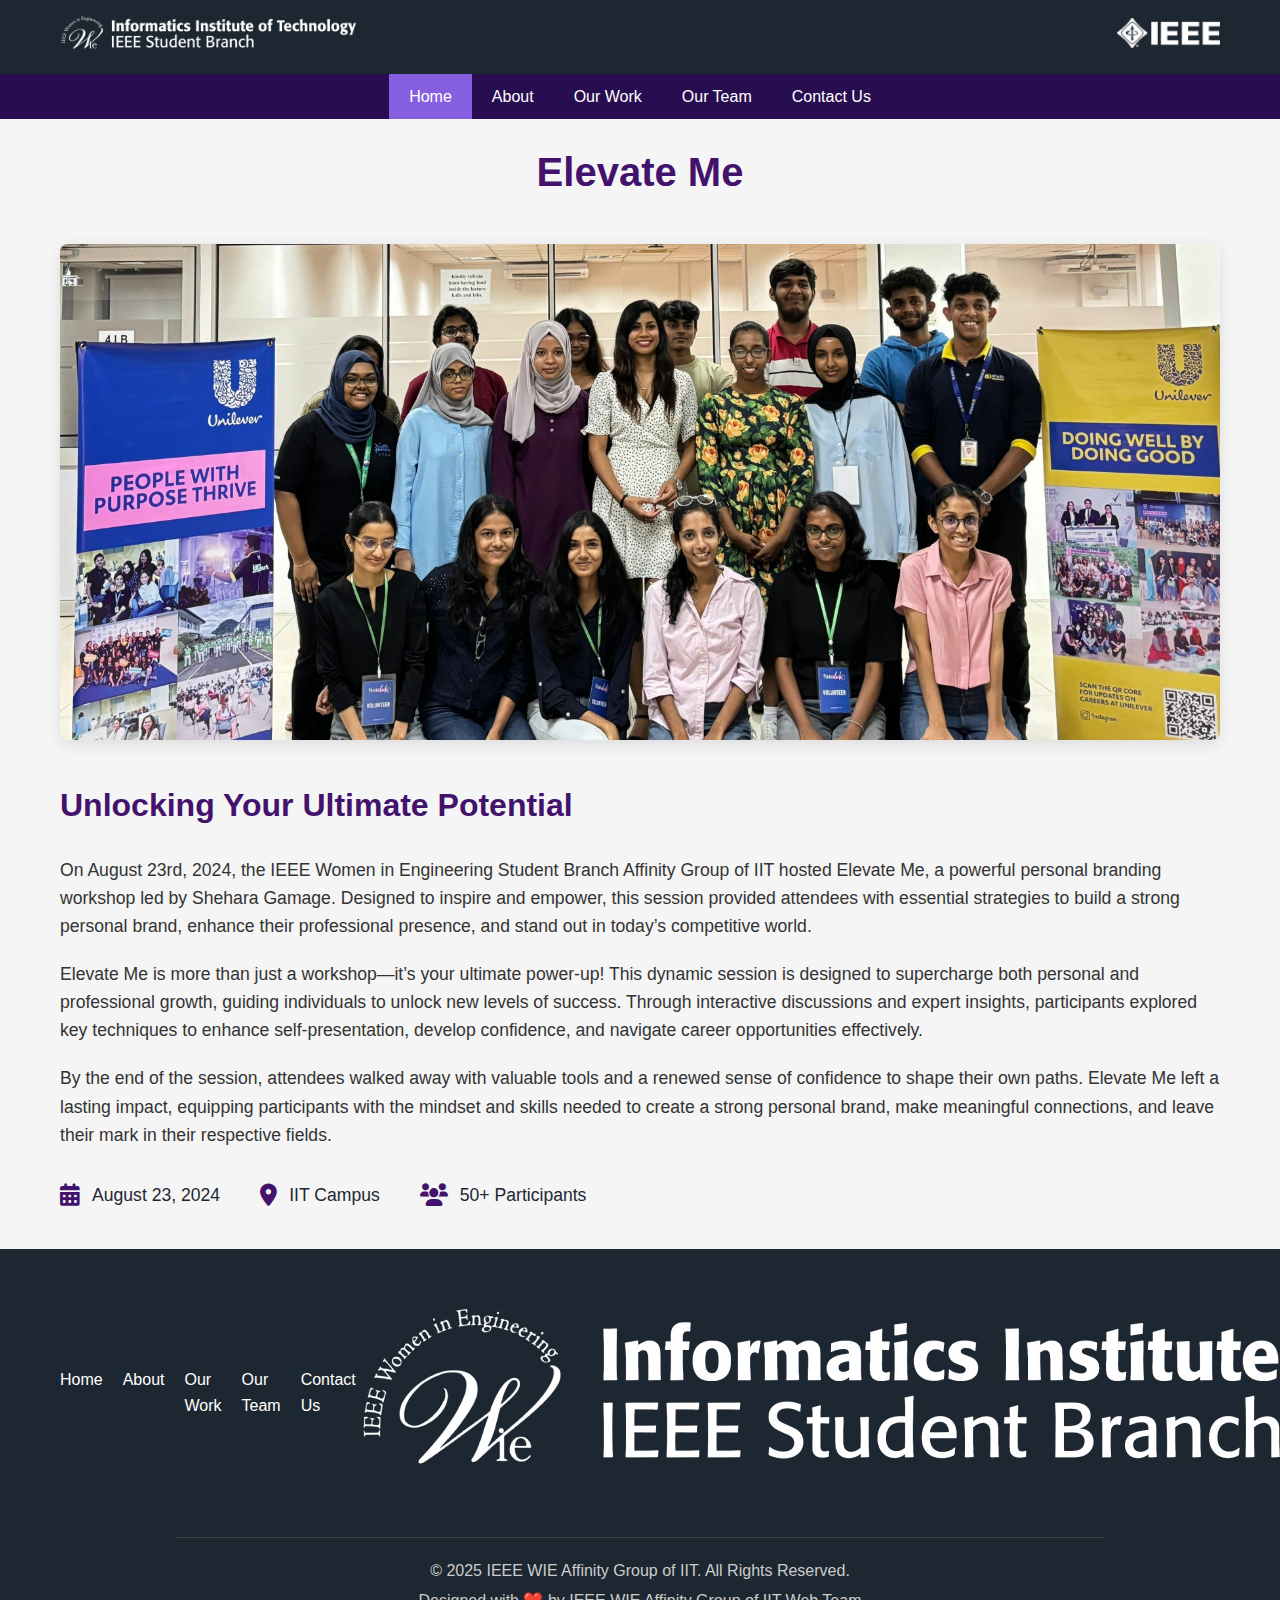
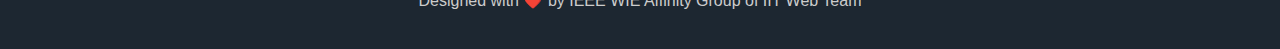
<file: Project/ElevateMe.html>
<!DOCTYPE html>
<html lang="en">
<head>
  <meta charset="UTF-8">
  <meta name="viewport" content="width=device-width, initial-scale=1.0">
  <title>ElevateMe - IEEE Women In Engineering</title>
  <link rel="stylesheet" href="../style.css">
  <link rel="stylesheet" href="project.css">
  <link rel="stylesheet" href="https://cdnjs.cloudflare.com/ajax/libs/font-awesome/6.0.0/css/all.min.css">
  
</head>
<body>
  <!-- Header Section -->
<header>
  <div class="container header-container">
    <div class="logo-section">
      <div class="logo">
        <img src="../Images/logo wie.png" alt="IEEE IIT Logo">
      </div>
    </div>
    
    <div class="ieee-logo">
      <img src="../Images/official-ieee-white.png" alt="IEEE Logo">
    </div>
    
    <button class="nav-toggle" aria-label="Toggle navigation menu">
      <div class="hamburger">
        <span></span>
        <span></span>
        <span></span>
        <span></span>
      </div>
    </button>
  </div>
  
  <nav class="main-nav">
    <div class="container">
      <ul class="nav-menu">
        <li><a href="../index.html#home">Home</a></li>
        <li><a href="../index.html#about">About</a></li>
        <li><a href="/Project/ourWork.html" class="active">Our Work</a></li>
        <li><a href="/Project/team.html">Our Team</a></li>
        <li><a href="../index.html#contact">Contact Us</a></li>
      </ul>
      
    </div>
  </nav>
</header>

<!-- Event Banner Section -->
<section id="event-banner" class="event-section">
  <div class="container">
    <div class="event-header">
      <h1>Elevate Me</h1>
    </div>
    
    <div class="hero-image">
      <img src="../Images/ElevateMe/Elevate Me2.jpg" alt="SHErlock 2.0 Group Photo">
    </div>

    <div class="event-content">
      <h2 class="content-title">Unlocking Your Ultimate Potential</h2>
      
      <div class="event-description">
        <p>
            On August 23rd, 2024, the IEEE Women in Engineering Student Branch Affinity Group of IIT hosted Elevate Me, 
            a powerful personal branding workshop led by Shehara Gamage. Designed to inspire and empower, this session provided 
            attendees with essential strategies to build a strong personal brand, 
            enhance their professional presence, and stand out in today’s competitive world.
        </p>

        <p>
            Elevate Me is more than just a workshop—it’s your ultimate power-up! This dynamic session is designed to supercharge 
            both personal and professional growth, guiding individuals to unlock new levels of success. Through interactive 
            discussions and expert insights, participants explored key techniques to enhance self-presentation, develop confidence, 
            and navigate career opportunities effectively.
        </p>

        <p>
            By the end of the session, attendees walked away with valuable tools and a renewed sense of confidence to shape their own paths. 
            Elevate Me left a lasting impact, equipping participants with the mindset and skills needed to create a strong personal brand, 
            make meaningful connections, and leave their mark in their respective fields.
        </p>
      
      </div>

      <div class="event-details">
        <div class="detail-item">
          <i class="fas fa-calendar-alt"></i>
          <span>August 23, 2024</span>
        </div>
        <div class="detail-item">
          <i class="fas fa-map-marker-alt"></i>
          <span>IIT Campus</span>
        </div>
        <div class="detail-item">
          <i class="fas fa-users"></i>
          <span>50+ Participants</span>
        </div>
      </div>
    </div>
  </div>
</section>

<!-- Event Highlights Gallery -->



 
</main>
  
   <!-- Footer Section -->
   <footer>
    <div class="container">
      <div class="footer-content">
        <div class="footer-nav">
          <ul>
            <li><a href="../index.html#home">Home</a></li>
            <li><a href="../index.html#about">About</a></li>
            <li><a href="../ourWork.html">Our Work</a></li>
            <li><a href="../team.html">Our Team</a></li>
            <li><a href="../index.html#contact">Contact Us</a></li>
          </ul>
        </div>
        <div class="footer-logo">
          <img src="../Images/logo wie.png" alt="IIT IEEE Logo">
        </div>
        <div class="footer-social">
          <a href="https://www.facebook.com/share/15ctSXpM7a/?mibextid=qi2Omg" class="social-icon"><i class="fab fa-facebook-f"></i></a>
          <a href="https://www.linkedin.com/company/wie-affinity-group-of-iit/posts/?feedView=all" class="social-icon"><i class="fab fa-linkedin-in"></i></a>
          <a href="https://www.instagram.com/ieeewieiit?igsh=MWpwdHR6c2ZhNzVzaA==" class="social-icon"><i class="fab fa-instagram"></i></a>
        </div>
      </div>
      
      <div class="footer-bottom">
        <p>&copy; 2025 IEEE WIE Affinity Group of IIT. All Rights Reserved.</p>
        <p>Designed with ❤️ by IEEE WIE Affinity Group of IIT Web Team</p>
      </div>
    </div>
  </footer>

  <script src="../script.js"></script>
</body>
</html>
</file>
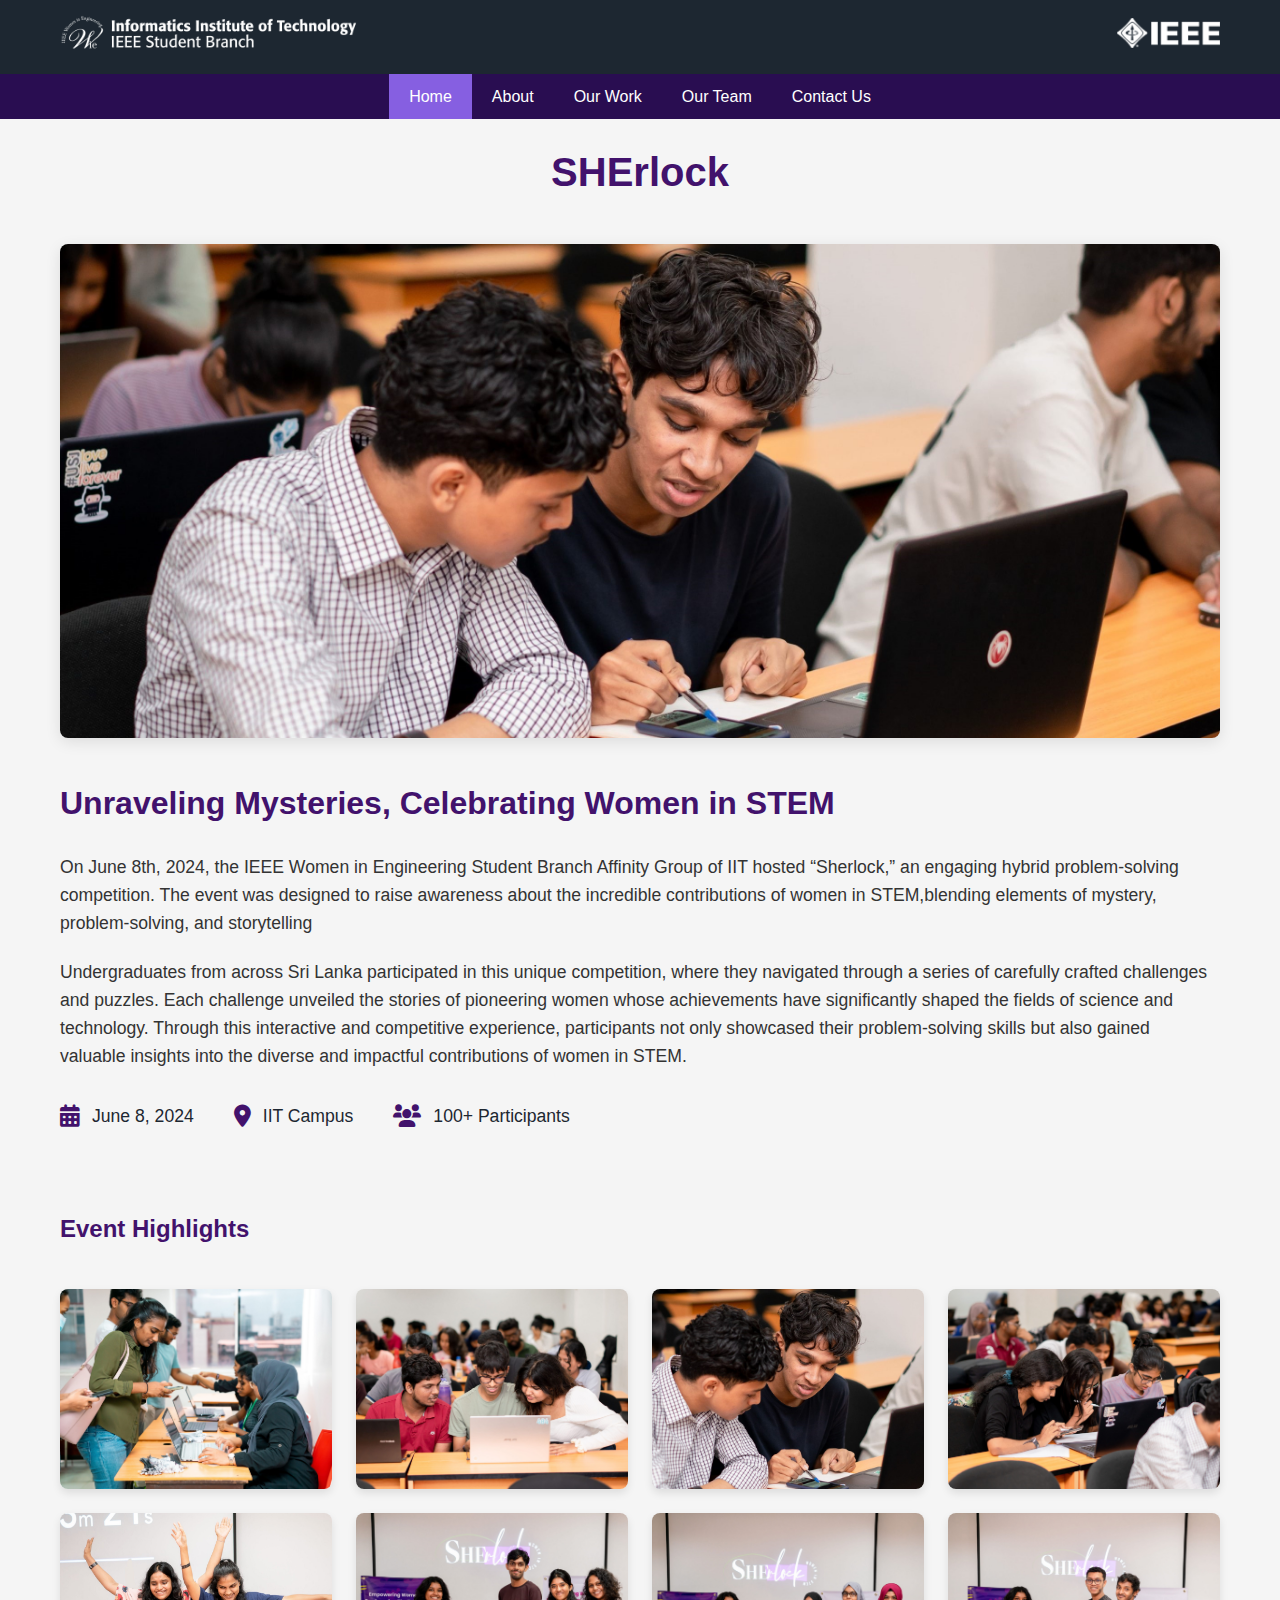
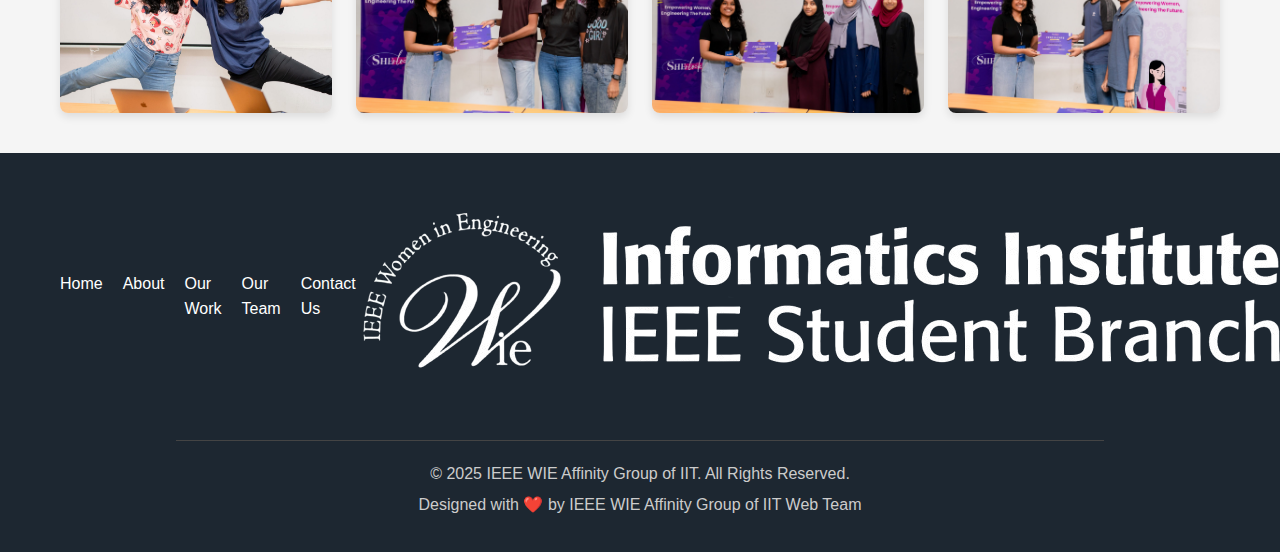
<file: Project/SHErlock.html>
<!DOCTYPE html>
<html lang="en">
<head>
  <meta charset="UTF-8">
  <meta name="viewport" content="width=device-width, initial-scale=1.0">
  <title>SHErlock - IEEE Women In Engineering</title>
  <link rel="stylesheet" href="../style.css">
  <link rel="stylesheet" href="project.css">
  <link rel="stylesheet" href="https://cdnjs.cloudflare.com/ajax/libs/font-awesome/6.0.0/css/all.min.css">
  
</head>
<body>
  <!-- Header Section -->
<header>
  <div class="container header-container">
    <div class="logo-section">
      <div class="logo">
        <img src="../Images/logo wie.png" alt="IEEE IIT Logo">
      </div>
    </div>
    
    <div class="ieee-logo">
      <img src="../Images/official-ieee-white.png" alt="IEEE Logo">
    </div>
    
    <button class="nav-toggle" aria-label="Toggle navigation menu">
      <div class="hamburger">
        <span></span>
        <span></span>
        <span></span>
        <span></span>
      </div>
    </button>
  </div>
  
  <nav class="main-nav">
    <div class="container">
      <ul class="nav-menu">
        <li><a href="../index.html#home">Home</a></li>
        <li><a href="../index.html#about">About</a></li>
        <li><a href="/Project/ourWork.html" class="active">Our Work</a></li>
        <li><a href="/Project/team.html">Our Team</a></li>
        <li><a href="../index.html#contact">Contact Us</a></li>
      </ul>
      
    </div>
  </nav>
</header>


<!-- Event Banner Section -->
<!-- Event Banner Section -->
<section id="event-banner" class="event-section">
  <div class="container">
    <div class="event-header">
      <h1>SHErlock</h1>
    </div>
    
    <div class="hero-image">
      <img src="../Images/SHErlock/DE_01554-scaled.jpg" alt="SHErlock 1.0 Group Photo">
    </div>

    <div class="event-content">
      <h2 class="content-title">Unraveling Mysteries, Celebrating Women in STEM</h2>
      
      <div class="event-description">
        <p>
            On June 8th, 2024, the IEEE Women in Engineering Student Branch Affinity Group of IIT hosted “Sherlock,” an 
            engaging hybrid problem-solving competition. The event was designed to raise awareness about the incredible 
            contributions of women in STEM,blending elements of mystery, problem-solving, and storytelling
        </p>

        <p>
            Undergraduates from across Sri Lanka participated in this unique competition, where they navigated through a 
            series of carefully crafted challenges and puzzles. Each challenge unveiled the stories of pioneering women whose 
            achievements have significantly shaped the fields of science and technology. Through this interactive and competitive 
            experience, participants not only showcased their problem-solving skills but also gained valuable insights into the diverse 
            and impactful contributions of women in STEM.
        </p>

        
      </div>

      <div class="event-details">
        <div class="detail-item">
          <i class="fas fa-calendar-alt"></i>
          <span>June 8, 2024</span>
        </div>
        <div class="detail-item">
          <i class="fas fa-map-marker-alt"></i>
          <span>IIT Campus</span>
        </div>
        <div class="detail-item">
          <i class="fas fa-users"></i>
          <span>100+ Participants</span>
        </div>
      </div>
    </div>
  </div>
</section>

<!-- Event Highlights Gallery -->
<section id="event-gallery" class="event-section">
  <div class="container">
    <h2 class="section-title">Event Highlights</h2>
    <div class="gallery-container">
      <div class="gallery-item">
        <img src="../Images/SHErlock/DE_01451-scaled.jpg" alt="Teams Working Together">
      </div>
      <div class="gallery-item">
        <img src="../Images/SHErlock/DE_01541-scaled.jpg" alt="Problem Solving Session">
      </div>
      <div class="gallery-item">
        <img src="../Images/SHErlock/DE_01554-scaled.jpg" alt="Students Working on Puzzles">
      </div>
      <div class="gallery-item">
        <img src="../Images/SHErlock/DE_01560-scaled.jpg" alt="Competition in Progress">
      </div>
      <div class="gallery-item">
        <img src="../Images/SHErlock/DE_01697-scaled.jpg" alt="Opening Ceremony">
      </div>
      <div class="gallery-item">
        <img src="../Images/SHErlock/DE_01893-scaled.jpg" alt="Presentation Session">
      </div>
      <div class="gallery-item">
        <img src="../Images/SHErlock/DE_01902-1-scaled.jpg" alt="Mentoring Session">
      </div>
      <div class="gallery-item">
        <img src="../Images/SHErlock/DE_01914-2-scaled.jpg" alt="Winners Announcement">
      </div>
    </div>
  </div>
</section>


 
</main>
  
   <!-- Footer Section -->
   <footer>
    <div class="container">
      <div class="footer-content">
        <div class="footer-nav">
          <ul>
            <li><a href="../index.html#home">Home</a></li>
            <li><a href="../index.html#about">About</a></li>
            <li><a href="../ourWork.html">Our Work</a></li>
            <li><a href="../team.html">Our Team</a></li>
            <li><a href="../index.html#contact">Contact Us</a></li>
          </ul>
        </div>
        <div class="footer-logo">
          <img src="../Images/logo wie.png" alt="IIT IEEE Logo">
        </div>
        <div class="footer-social">
          <a href="https://www.facebook.com/share/15ctSXpM7a/?mibextid=qi2Omg" class="social-icon"><i class="fab fa-facebook-f"></i></a>
          <a href="https://www.linkedin.com/company/wie-affinity-group-of-iit/posts/?feedView=all" class="social-icon"><i class="fab fa-linkedin-in"></i></a>
          <a href="https://www.instagram.com/ieeewieiit?igsh=MWpwdHR6c2ZhNzVzaA==" class="social-icon"><i class="fab fa-instagram"></i></a>
        </div>
      </div>
      
      <div class="footer-bottom">
        <p>&copy; 2025 IEEE WIE Affinity Group of IIT. All Rights Reserved.</p>
        <p>Designed with ❤️ by IEEE WIE Affinity Group of IIT Web Team</p>
      </div>
    </div>
  </footer>

  <script src="../script.js"></script>
</body>
</html>
</file>
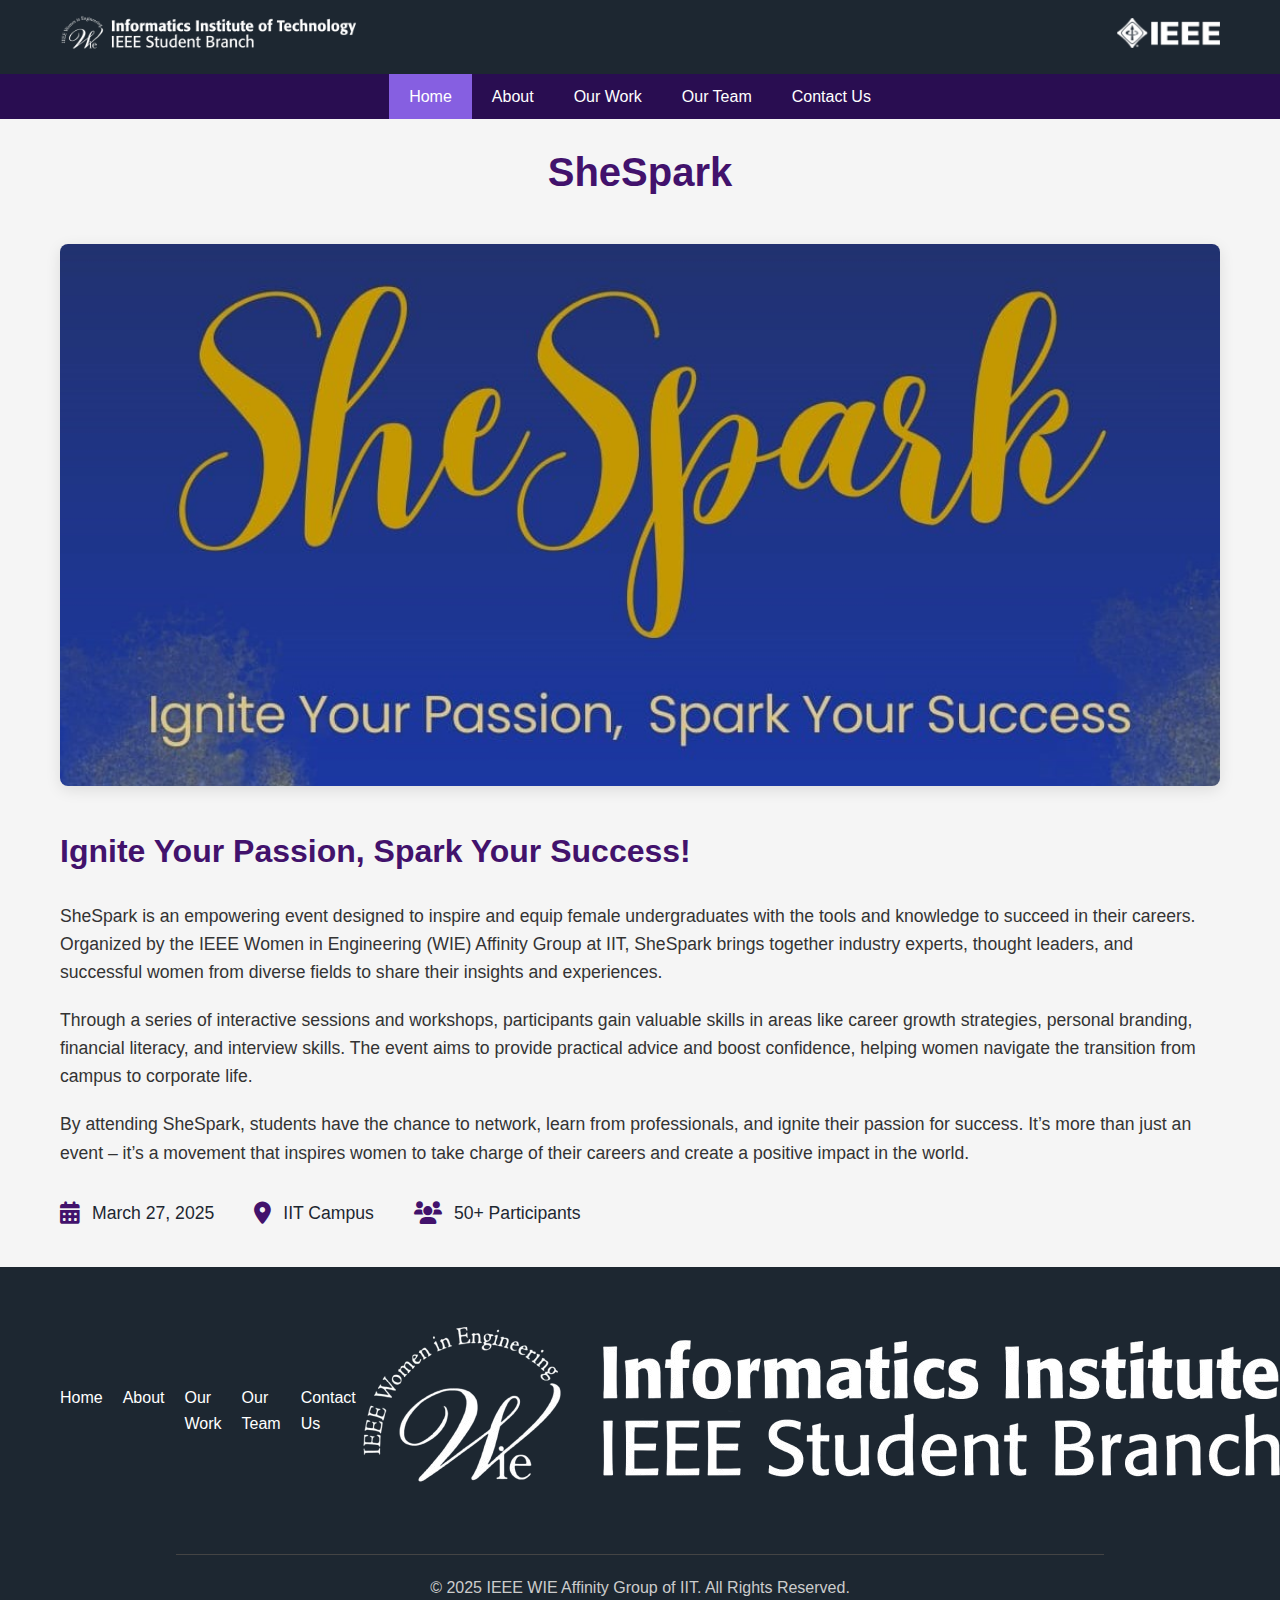
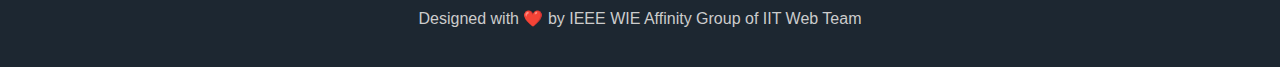
<file: Project/Shespark.html>
<!DOCTYPE html>
<html lang="en">
<head>
  <meta charset="UTF-8">
  <meta name="viewport" content="width=device-width, initial-scale=1.0">
  <title>SheSpark - IEEE Women In Engineering</title>
  <link rel="stylesheet" href="../style.css">
  <link rel="stylesheet" href="project.css">
  <link rel="stylesheet" href="https://cdnjs.cloudflare.com/ajax/libs/font-awesome/6.0.0/css/all.min.css">
  
</head>
<body>
  <!-- Header Section -->
<header>
  <div class="container header-container">
    <div class="logo-section">
      <div class="logo">
        <img src="../Images/logo wie.png" alt="IEEE IIT Logo">
      </div>
    </div>
    
    <div class="ieee-logo">
      <img src="../Images/official-ieee-white.png" alt="IEEE Logo">
    </div>
    
    <button class="nav-toggle" aria-label="Toggle navigation menu">
      <div class="hamburger">
        <span></span>
        <span></span>
        <span></span>
        <span></span>
      </div>
    </button>
  </div>
  
  <nav class="main-nav">
    <div class="container">
      <ul class="nav-menu">
        <li><a href="../index.html#home">Home</a></li>
        <li><a href="../index.html#about">About</a></li>
        <li><a href="/Project/ourWork.html" class="active">Our Work</a></li>
        <li><a href="/Project/team.html">Our Team</a></li>
        <li><a href="../index.html#contact">Contact Us</a></li>
      </ul>
      
    </div>
  </nav>
</header>

<!-- Event Banner Section -->
<section id="event-banner" class="event-section">
  <div class="container">
    <div class="event-header">
      <h1>SheSpark</h1>
    </div>
    
    <div class="hero-image">
      <img src="../Images/Shespark/Shespark.jpg" alt="SHErlock 2.0 Group Photo">
    </div>

    <div class="event-content">
      <h2 class="content-title">Ignite Your Passion, Spark Your Success!
    </h2>
      
      <div class="event-description">
        <p>
            SheSpark is an empowering event designed to inspire and equip female undergraduates with the tools and knowledge to 
            succeed in their careers. Organized by the IEEE Women in Engineering (WIE) Affinity Group at IIT, SheSpark brings together 
            industry experts, thought leaders, and successful women from diverse fields to share their insights and experiences.

        </p>

        <p>
            Through a series of interactive sessions and workshops, participants gain valuable skills in areas like career growth 
            strategies, personal branding, financial literacy, and interview skills. The event aims to provide practical advice 
            and boost confidence, helping women navigate the transition from campus to corporate life.


        </p>

        <p>
            By attending SheSpark, students have the chance to network, learn from professionals, and ignite their passion for 
            success. It’s more than just an event – it’s a movement that inspires women to take charge of their careers and 
            create a positive impact in the world.


        </p>
      
      </div>

      <div class="event-details">
        <div class="detail-item">
          <i class="fas fa-calendar-alt"></i>
          <span>March 27, 2025</span>
        </div>
        <div class="detail-item">
          <i class="fas fa-map-marker-alt"></i>
          <span>IIT Campus</span>
        </div>
        <div class="detail-item">
          <i class="fas fa-users"></i>
          <span>50+ Participants</span>
        </div>
      </div>
    </div>
  </div>
</section>

<!-- Event Highlights Gallery -->



 
</main>
  
   <!-- Footer Section -->
   <footer>
    <div class="container">
      <div class="footer-content">
        <div class="footer-nav">
          <ul>
            <li><a href="../index.html#home">Home</a></li>
            <li><a href="../index.html#about">About</a></li>
            <li><a href="../ourWork.html">Our Work</a></li>
            <li><a href="../team.html">Our Team</a></li>
            <li><a href="../index.html#contact">Contact Us</a></li>
          </ul>
        </div>
        <div class="footer-logo">
          <img src="../Images/logo wie.png" alt="IIT IEEE Logo">
        </div>
        <div class="footer-social">
          <a href="https://www.facebook.com/share/15ctSXpM7a/?mibextid=qi2Omg" class="social-icon"><i class="fab fa-facebook-f"></i></a>
          <a href="https://www.linkedin.com/company/wie-affinity-group-of-iit/posts/?feedView=all" class="social-icon"><i class="fab fa-linkedin-in"></i></a>
          <a href="https://www.instagram.com/ieeewieiit?igsh=MWpwdHR6c2ZhNzVzaA==" class="social-icon"><i class="fab fa-instagram"></i></a>
        </div>
      </div>
      
      <div class="footer-bottom">
        <p>&copy; 2025 IEEE WIE Affinity Group of IIT. All Rights Reserved.</p>
        <p>Designed with ❤️ by IEEE WIE Affinity Group of IIT Web Team</p>
      </div>
    </div>
  </footer>

  <script src="../script.js"></script>
</body>
</html>
</file>
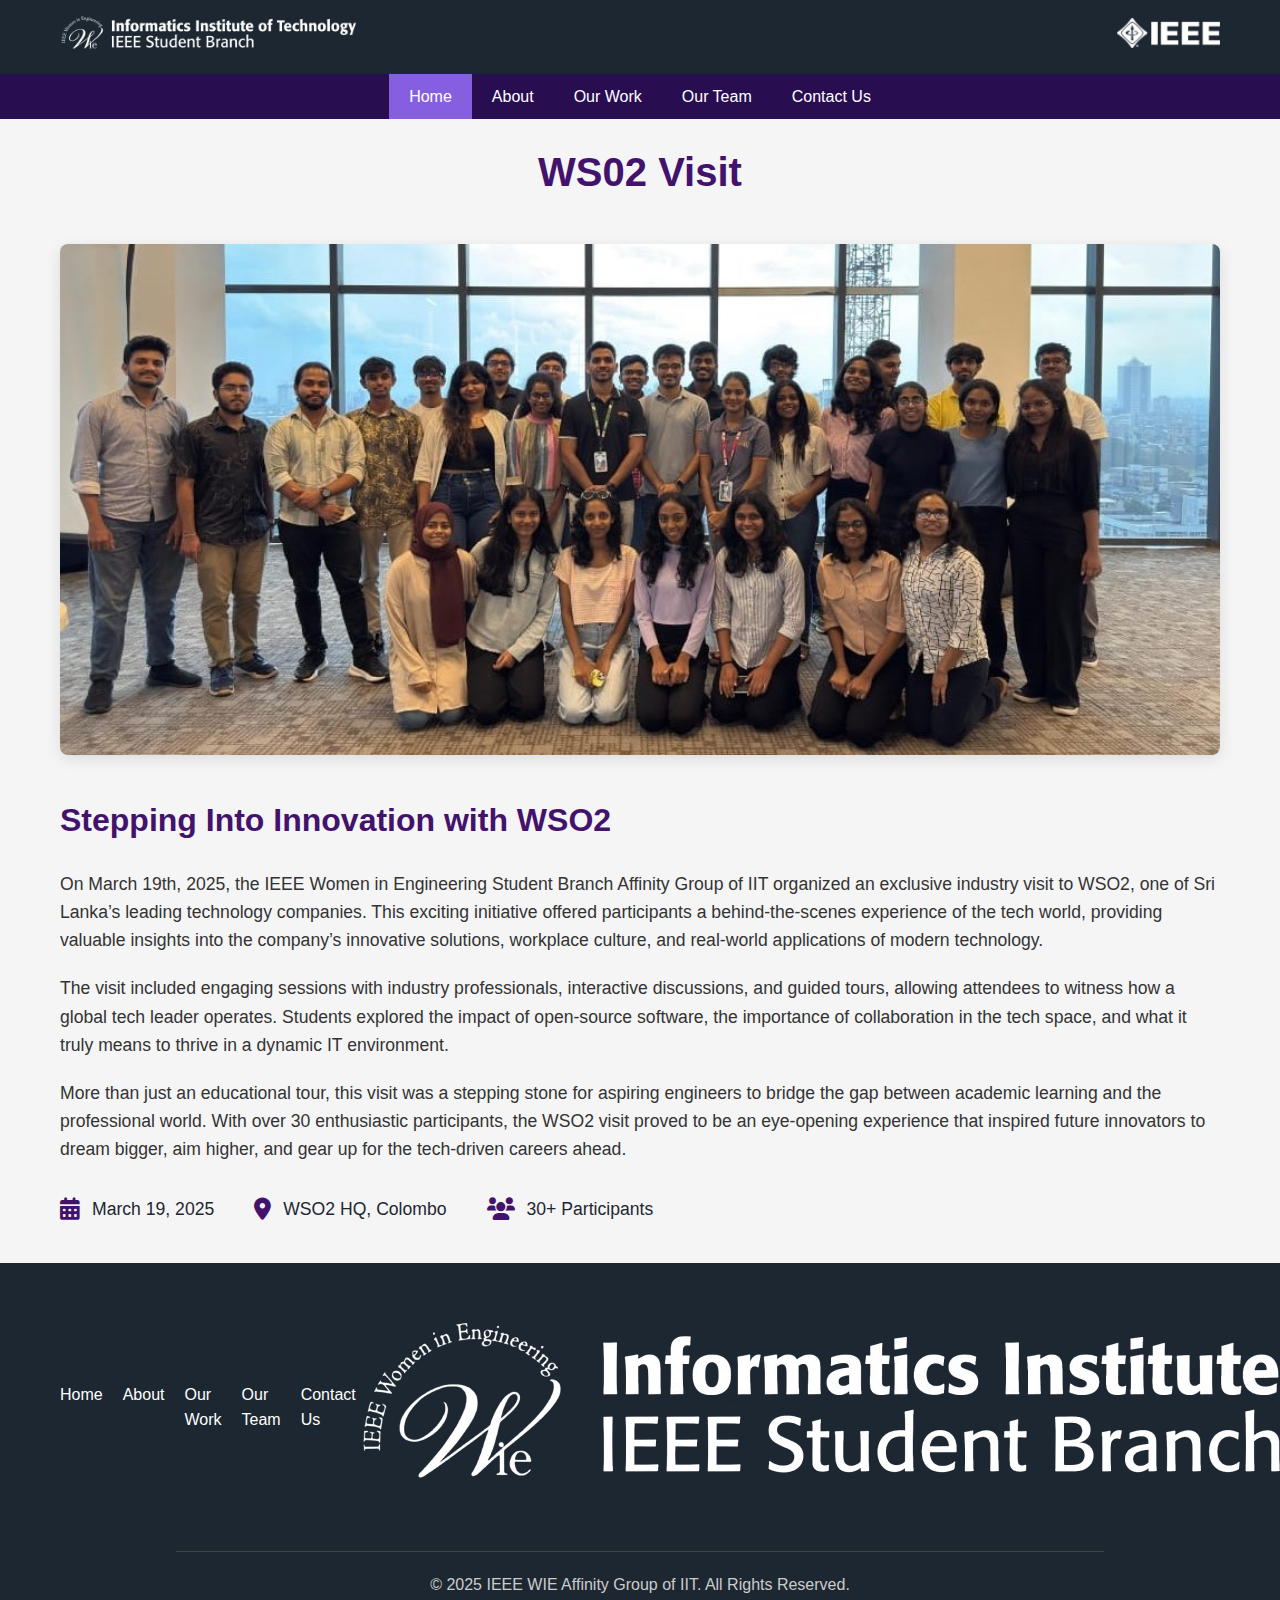
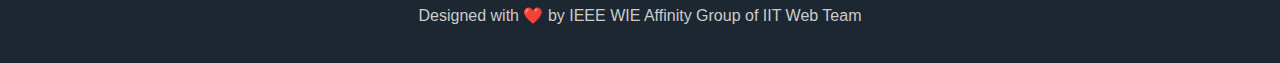
<file: Project/WS02Visit.html>
<!DOCTYPE html>
<html lang="en">
<head>
  <meta charset="UTF-8">
  <meta name="viewport" content="width=device-width, initial-scale=1.0">
  <title>WSO2 Visit - IEEE Women In Engineering</title>
  <link rel="stylesheet" href="../style.css">
  <link rel="stylesheet" href="project.css">
  <link rel="stylesheet" href="https://cdnjs.cloudflare.com/ajax/libs/font-awesome/6.0.0/css/all.min.css">
  
</head>
<body>
  <!-- Header Section -->
<header>
  <div class="container header-container">
    <div class="logo-section">
      <div class="logo">
        <img src="../Images/logo wie.png" alt="IEEE IIT Logo">
      </div>
    </div>
    
    <div class="ieee-logo">
      <img src="../Images/official-ieee-white.png" alt="IEEE Logo">
    </div>
    
    <button class="nav-toggle" aria-label="Toggle navigation menu">
      <div class="hamburger">
        <span></span>
        <span></span>
        <span></span>
        <span></span>
      </div>
    </button>
  </div>
  
  <nav class="main-nav">
    <div class="container">
      <ul class="nav-menu">
        <li><a href="../index.html#home">Home</a></li>
        <li><a href="../index.html#about">About</a></li>
        <li><a href="/Project/ourWork.html" class="active">Our Work</a></li>
        <li><a href="/Project/team.html">Our Team</a></li>
        <li><a href="../index.html#contact">Contact Us</a></li>
      </ul>
      
    </div>
  </nav>
</header>

<!-- Event Banner Section -->
<section id="event-banner" class="event-section">
  <div class="container">
    <div class="event-header">
      <h1>WS02 Visit</h1>
    </div>
    
    <div class="hero-image">
      <img src="../Images/WSO2/wso2.jpg" alt="SHErlock 2.0 Group Photo">
    </div>

    <div class="event-content">
      <h2 class="content-title">Stepping Into Innovation with WSO2</h2>
      
      <div class="event-description">
        <p>
            On March 19th, 2025, the IEEE Women in Engineering Student Branch Affinity Group of IIT organized an exclusive 
            industry visit to WSO2, one of Sri Lanka’s leading technology companies. This exciting initiative offered 
            participants a behind-the-scenes experience of the tech world, providing valuable insights into the company’s 
            innovative solutions, workplace culture, and real-world applications of modern technology.

        </p>

        <p>
            The visit included engaging sessions with industry professionals, interactive discussions, and guided tours, 
            allowing attendees to witness how a global tech leader operates. Students explored the impact of open-source 
            software, the importance of collaboration in the tech space, and what it truly means to thrive in a dynamic IT 
            environment.
        </p>

        <p>
            More than just an educational tour, this visit was a stepping stone for aspiring engineers to bridge the gap 
            between academic learning and the professional world. With over 30 enthusiastic participants, the WSO2 visit 
            proved to be an eye-opening experience that inspired future innovators to dream bigger, aim higher, and gear 
            up for the tech-driven careers ahead.
        </p>
      
      </div>

      <div class="event-details">
        <div class="detail-item">
          <i class="fas fa-calendar-alt"></i>
          <span>March 19, 2025 </span>
        </div>
        <div class="detail-item">
          <i class="fas fa-map-marker-alt"></i>
          <span>WSO2 HQ, Colombo</span>
        </div>
        <div class="detail-item">
          <i class="fas fa-users"></i>
          <span>30+ Participants</span>
        </div>
      </div>
    </div>
  </div>
</section>

<!-- Event Highlights Gallery -->



 
</main>
  
   <!-- Footer Section -->
   <footer>
    <div class="container">
      <div class="footer-content">
        <div class="footer-nav">
          <ul>
            <li><a href="../index.html#home">Home</a></li>
            <li><a href="../index.html#about">About</a></li>
            <li><a href="../ourWork.html">Our Work</a></li>
            <li><a href="../team.html">Our Team</a></li>
            <li><a href="../index.html#contact">Contact Us</a></li>
          </ul>
        </div>
        <div class="footer-logo">
          <img src="../Images/logo wie.png" alt="IIT IEEE Logo">
        </div>
        <div class="footer-social">
          <a href="https://www.facebook.com/share/15ctSXpM7a/?mibextid=qi2Omg" class="social-icon"><i class="fab fa-facebook-f"></i></a>
          <a href="https://www.linkedin.com/company/wie-affinity-group-of-iit/posts/?feedView=all" class="social-icon"><i class="fab fa-linkedin-in"></i></a>
          <a href="https://www.instagram.com/ieeewieiit?igsh=MWpwdHR6c2ZhNzVzaA==" class="social-icon"><i class="fab fa-instagram"></i></a>
        </div>
      </div>
      
      <div class="footer-bottom">
        <p>&copy; 2025 IEEE WIE Affinity Group of IIT. All Rights Reserved.</p>
        <p>Designed with ❤️ by IEEE WIE Affinity Group of IIT Web Team</p>
      </div>
    </div>
  </footer>

  <script src="../script.js"></script>
</body>
</html>
</file>
<file: style.css>
:root {
  --primary: #42126c;
  --secondary: #9c14db;
  --accent: #eeeeec;
  --light: #f4f4f4;
  --dark: #1d2731;
}

* {
  margin: 0;
  padding: 0;
  box-sizing: border-box;
  font-family: 'Segoe UI', Tahoma, Geneva, Verdana, sans-serif;
}

body {
  background-color: var(--light);
  color: var(--dark);
  line-height: 1.6;
}

a {
  text-decoration: none;
  color: var(--secondary);
  transition: color 0.3s ease;
}

a:hover {
  color: var(--accent);
}

.container {
  width: 100%;
  max-width: 1200px;
  margin: 0 auto;
  padding: 0 20px;
}

/* Header Styles */
header {
  position: fixed;
  top: 0;
  left: 0;
  width: 100%;
  z-index: 1000;
  background-color: #1d2731;
  color: white;
}

.header-container {
  display: flex;
  justify-content: space-between;
  align-items: center;
  padding: 10px 20px;
}

.logo-section {
  display: flex;
  align-items: center;
}

.logo img {
  width: 300px;
  height: auto;
}

.ieee-logo img {
  height: 30px;
  width: auto;
}

/* Hamburger Menu Button */
.nav-toggle {
  display: none;
  background: transparent;
  border: none;
  cursor: pointer;
  padding: 10px;
  z-index: 1001;
  transition: all 0.3s ease;
}

.hamburger {
  display: block;
  position: relative;
  width: 30px;
  height: 22px;
}

.hamburger span {
  display: block;
  position: absolute;
  height: 3px;
  width: 100%;
  background: #fbfafc; /* Purple color for the hamburger */
  border-radius: 3px;
  opacity: 1;
  left: 0;
  transform: rotate(0deg);
  transition: .25s ease-in-out;
}

.hamburger span:nth-child(1) {
  top: 0px;
}

.hamburger span:nth-child(2),
.hamburger span:nth-child(3) {
  top: 9px;
}

.hamburger span:nth-child(4) {
  top: 18px;
}

/* Hamburger animation */
.nav-toggle.active .hamburger span:nth-child(1) {
  top: 9px;
  width: 0%;
  left: 50%;
}

.nav-toggle.active .hamburger span:nth-child(2) {
  transform: rotate(45deg);
}

.nav-toggle.active .hamburger span:nth-child(3) {
  transform: rotate(-45deg);
}

.nav-toggle.active .hamburger span:nth-child(4) {
  top: 9px;
  width: 0%;
  left: 50%;
}

/* Main Navigation */
.main-nav {
  background-color: #290d51;
}

.nav-menu {
  display: flex;
  justify-content: center;
  list-style: none;
  margin: 0;
  padding: 0;
}

.nav-menu li {
  margin: 0;
}

.nav-menu a {
  display: block;
  color: white;
  text-decoration: none;
  padding: 10px 20px;
  font-weight: 500;
  transition: background-color 0.3s;
}

.nav-menu a:hover,
.nav-menu a.active {
  background-color: #865fe1;
}

/* Background Section */
.background {
  background: linear-gradient(rgba(0,0,0,0.7), rgba(0,0,0,0.7)), url('Images/bgphoto.jpg') no-repeat center center;
  background-size: cover;
  color: white;
  padding: 150px 0;
  text-align: center;
  min-height: 100vh;
  width: 100%;
  position: relative;
  overflow: hidden;
  display: flex;
  align-items: center;
  justify-content: center;
}

.background .container {
  max-width: 900px;
}

.background h1 {
  font-size: 3rem;
  margin-bottom: 20px;
}

.background p {
  font-size: 1.2rem;
  max-width: 700px;
  margin: 0 auto 30px;
}

.btn {
  display: inline-block;
  background-color: #42126c;
  color: white;
  padding: 12px 25px;
  border-radius: 5px;
  font-weight: bold;
  transition: all 0.3s ease;
}

.btn:hover {
  background-color: #42126c;
  transform: translateY(-3px);
  box-shadow: 0 4px 10px rgba(0,0,0,0.2);
}

/* Section Styles */
.section {
  padding: 40px 0;
}

.section-header {
  text-align: center;
  margin-bottom: 80px;
}

.section-header h2 {
  font-size: 2.5rem;
  color: var(--primary);
  margin-bottom: 10px;
}

.section-header p {
  max-width: 700px;
  margin: 0 auto;
  color: #666;
}

/* About Section */
.about-content {
  display: flex;
  flex-wrap: wrap;
  gap: 30px;
}

.about-text {
  flex: 1;
  min-width: 300px;
}

.about-image {
  flex: 1;
  min-width: 300px;
  border-radius: 15px;
  overflow: hidden;
}

.about-image img {
  width: 100%;
  height:auto;
  transition: transform 0.5s ease;
}

.about-image:hover img {
  transform: scale(1.05);
}

/* Events Section */
.events {
  background-color: #f0f8ff;
}

.events-grid {
  display: grid;
  grid-template-columns: repeat(auto-fit, minmax(300px, 1fr));
  gap: 30px;
}

.event-card {
  background-color: white;
  border-radius: 10px;
  overflow: hidden;
  box-shadow: 0 5px 15px rgba(0,0,0,0.1);
  transition: transform 0.3s ease, box-shadow 0.3s ease;
}

.event-card:hover {
  transform: translateY(-10px);
  box-shadow: 0 15px 30px rgba(0,0,0,0.15);
}

.event-image {
  height: 200px;
  overflow: hidden;
}

.event-image img {
  width: 100%;
  height: 100%;
  object-fit: cover;
  transition: transform 0.5s ease;
}

.event-card:hover .event-image img {
  transform: scale(1.1);
}

.event-content {
  padding: 20px;
}

.event-date {
  color: var(--secondary);
  font-weight: 500;
  margin-bottom: 10px;
}

.event-title {
  margin-bottom: 15px;
  font-size: 1.2rem;
}

.event-description {
  color: #666;
  margin-bottom: 15px;
}

/* Center button container */
.center-button {
  display: flex;
  justify-content: center;
  align-items: center;
  margin-top: 40px;
}

/* Button style */
.btn2 {
  display: inline-block;
  background-color: var(--primary);
  color: white;
  padding: 12px 25px;
  border-radius: 5px;
  font-weight: bold;
  transition: all 0.3s ease;
}

.btn2:hover {
  transform: translateY(-3px);
  box-shadow: 0 4px 10px rgba(0,0,0,0.2);
}

/* Contact Us Section */
#contact {
  background-color: #f0f8ff;
  padding: 80px 0;
}

.contact-container {
  display: flex;
  flex-wrap: wrap;
  gap: 30px;
  margin-top: 40px;
}

.map-container {
  flex: 1;
  min-width: 300px;
  border-radius: 10px;
  overflow: hidden;
  box-shadow: 0 5px 15px rgba(0,0,0,0.1);
  transition: transform 0.3s ease, box-shadow 0.3s ease;
}

.map-container:hover {
  transform: translateY(-10px);
  box-shadow: 0 15px 30px rgba(0,0,0,0.15);
}

.contact-info-container {
  flex: 1;
  min-width: 300px;
  display: flex;
  flex-direction: column;
  justify-content: center;
}

.contact-card {
  background-color: var(--primary);
  color: white;
  padding: 30px;
  border-radius: 10px;
  box-shadow: 0 5px 15px rgba(0,0,0,0.1);
  transition: transform 0.3s ease, box-shadow 0.3s ease;
}

.contact-card:hover {
  transform: translateY(-10px);
  box-shadow: 0 15px 30px rgba(0,0,0,0.15);
}

.contact-card h3 {
  margin-bottom: 25px;
  font-size: 1.8rem;
  color: white;
}

.contact-detail {
  display: flex;
  align-items: flex-start;
  margin-bottom: 20px;
}

.contact-icon {
  margin-right: 15px;
  font-size: 1.5rem;
  color: var(--accent);
}

.contact-text p, .contact-text a {
  color: white;
  text-decoration: none;
  font-size: 1.1rem;
  line-height: 1.6;
}

.contact-text a:hover {
  color: var(--accent);
}

/* Footer */
footer {
  background-color: var(--dark);
  color: #ccc;
  padding: 30px 0;
}

.footer-content {
  display: flex;
  justify-content: space-between;
  align-items: center;
  margin-bottom: 30px;
}

.footer-nav ul {
  display: flex;
  list-style: none;
  gap: 20px;
}

.footer-nav a {
  color: white;
  text-decoration: none;
  transition: color 0.3s ease;
}

.footer-nav a:hover {
  color: var(--accent);
}

/* Updated: Logo + Social Icons */
.footer-logo-social {
  display: flex;
  align-items: center;
  gap: 15px;
}

.footer-logo-social img {
  height: 50px;
  width: auto;
}

.social-icons {
  flex: 1;
  display: flex;
  justify-content: flex-end;
  align-items: center;
  gap: 15px;
  margin-left: -100px; /* Move icons to the left */
}

.social-icons a {
  display: inline-flex;
  align-items: center;
  justify-content: center;
  width: 40px;
  height: 40px;
  border-radius: 50%;
  background: transparent;
  color: white;
  font-size: 18px;
  transition: all 0.3s ease;
}

.social-icons a:hover {
  background: var(--secondary);
  color: white;
}

/* Footer Bottom */
.footer-bottom {
  text-align: center;
  padding-top: 20px;
  border-top: 1px solid #444;
  max-width: 80%;
  margin: 0 auto;
}

.footer-bottom p {
  margin-bottom: 5px;
}

/* Responsive Styles */
@media (max-width: 768px) {
  .header-container {
    flex-direction: row;
    padding: 10px 20px;
  }
  
  .logo img {
    width: 200px;
  }
  
  .ieee-logo img {
    height: 20px;
  }

  .nav-toggle {
    display: block;
    position: relative;
  }
  
  .main-nav {
    display: none;
    position: absolute;
    width: 100%;
    top: 100%;
    left: 0;
    background-color: #290d51;
  }
  
  .main-nav.active {
    display: block;
  }
  
  .nav-menu {
    flex-direction: column;
    align-items: center;
  }
  
  .nav-menu li {
    width: 100%;
    text-align: center;
  }
  
  .nav-menu a {
    padding: 15px 0;
    width: 100%;
  }

  .background {
    background-size: contain !important;
    background-attachment: scroll !important;
    padding: 100px 0;
    min-height: 100vh !important;
  }

  .background h1 {
    font-size: 2.2rem;
  }

  .background p {
    font-size: 1rem;
  }

  .background .container {
    padding: 1rem;
  }

  .section-header h2 {
    font-size: 2rem;
  }
  
  .about-content {
    flex-direction: column-reverse;
  }
  
  .contact-container {
    flex-direction: column;
  }
  
  .map-container, .contact-info-container {
    width: 100%;
  }
  
  .footer-content {
    flex-direction: column;
    gap: 20px;
  }
  
  .footer-nav ul {
    flex-wrap: wrap;
    justify-content: center;
  }
  
  .footer-logo-social {
    flex-direction: column;
    gap: 10px;
    align-items: center; /* Center items horizontally */
  }

  .social-icons {
    justify-content: center !important; /* Center icons */
    margin-left: 0 !important; /* Remove left margin */
  }

  .footer-bottom {
    max-width: 90%;
  }
}

/* For very small screens */
@media (max-width: 480px) {
  .background {
    padding: 80px 0;
  }

  .background h1 {
    font-size: 1.8rem;
  }
}
</file>
<file: Project/project.css>
/* Event Section Styles */
.event-section {
  padding: 0;
  background-color: #f5f5f5;
  margin-top: 40px; /* Account for fixed header */
}

.event-header {
  text-align: center;
  padding: 40px 0;
}

.event-header h1 {
  font-size: 40px;
  color: #42126c;
  margin: 0;
  font-weight: 700;
  margin-top: 60px;
}

.hero-image {
  width: 100%;
  margin-bottom: 40px;
}

.hero-image img {
  width: 100%;
  height: auto;
  display: block;
  border-radius: 8px;
  box-shadow: 0 4px 15px rgba(0,0,0,0.1);
}

.event-content {
  padding: 0 0 40px 0;
}

.content-title {
  font-size: 2rem;
  color: #42126c;
  margin-bottom: 24px;
}

.event-description {
  margin-bottom: 32px;
}

.event-description p {
  font-size: 1.1rem;
  line-height: 1.6;
  color: #333;
  margin-bottom: 20px;
}

.event-details {
  display: flex;
  gap: 40px;
  margin-top: 32px;
}

.detail-item {
  display: flex;
  align-items: center;
  gap: 12px;
  font-size: 1.1rem;
}

.detail-item i {
  color: #42126c;
  font-size: 1.4rem;
}

/* Gallery Section Styles */
.gallery-container {
  display: grid;
  grid-template-columns: repeat(auto-fill, minmax(250px, 1fr));
  gap: 1.5rem;
  padding: 40px 0;
}

.gallery-item {
  position: relative;
  overflow: hidden;
  border-radius: 8px;
  box-shadow: 0 4px 8px rgba(0,0,0,0.1);
  transition: transform 0.3s ease;
}

.gallery-item:hover {
  transform: translateY(-5px);
}

.gallery-item img {
  width: 100%;
  height: 200px;
  object-fit: cover;
  display: block;
}

.gallery-caption {
  position: absolute;
  bottom: 0;
  left: 0;
  right: 0;
  background: rgba(0, 86, 179, 0.8);
  color: #42126c;
  padding: 0.75rem;
  font-size: 0.9rem;
  text-align: center;
}

.section-title{
  color: #42126c;
}

/* Responsive adjustments */
@media (max-width: 768px) {
  .main-event-container {
    flex-direction: column;
  }
  
  .testimonials-container {
    grid-template-columns: 1fr;
  }
  
  .section-title {
    font-size: 2rem;
  }
}
</file>
